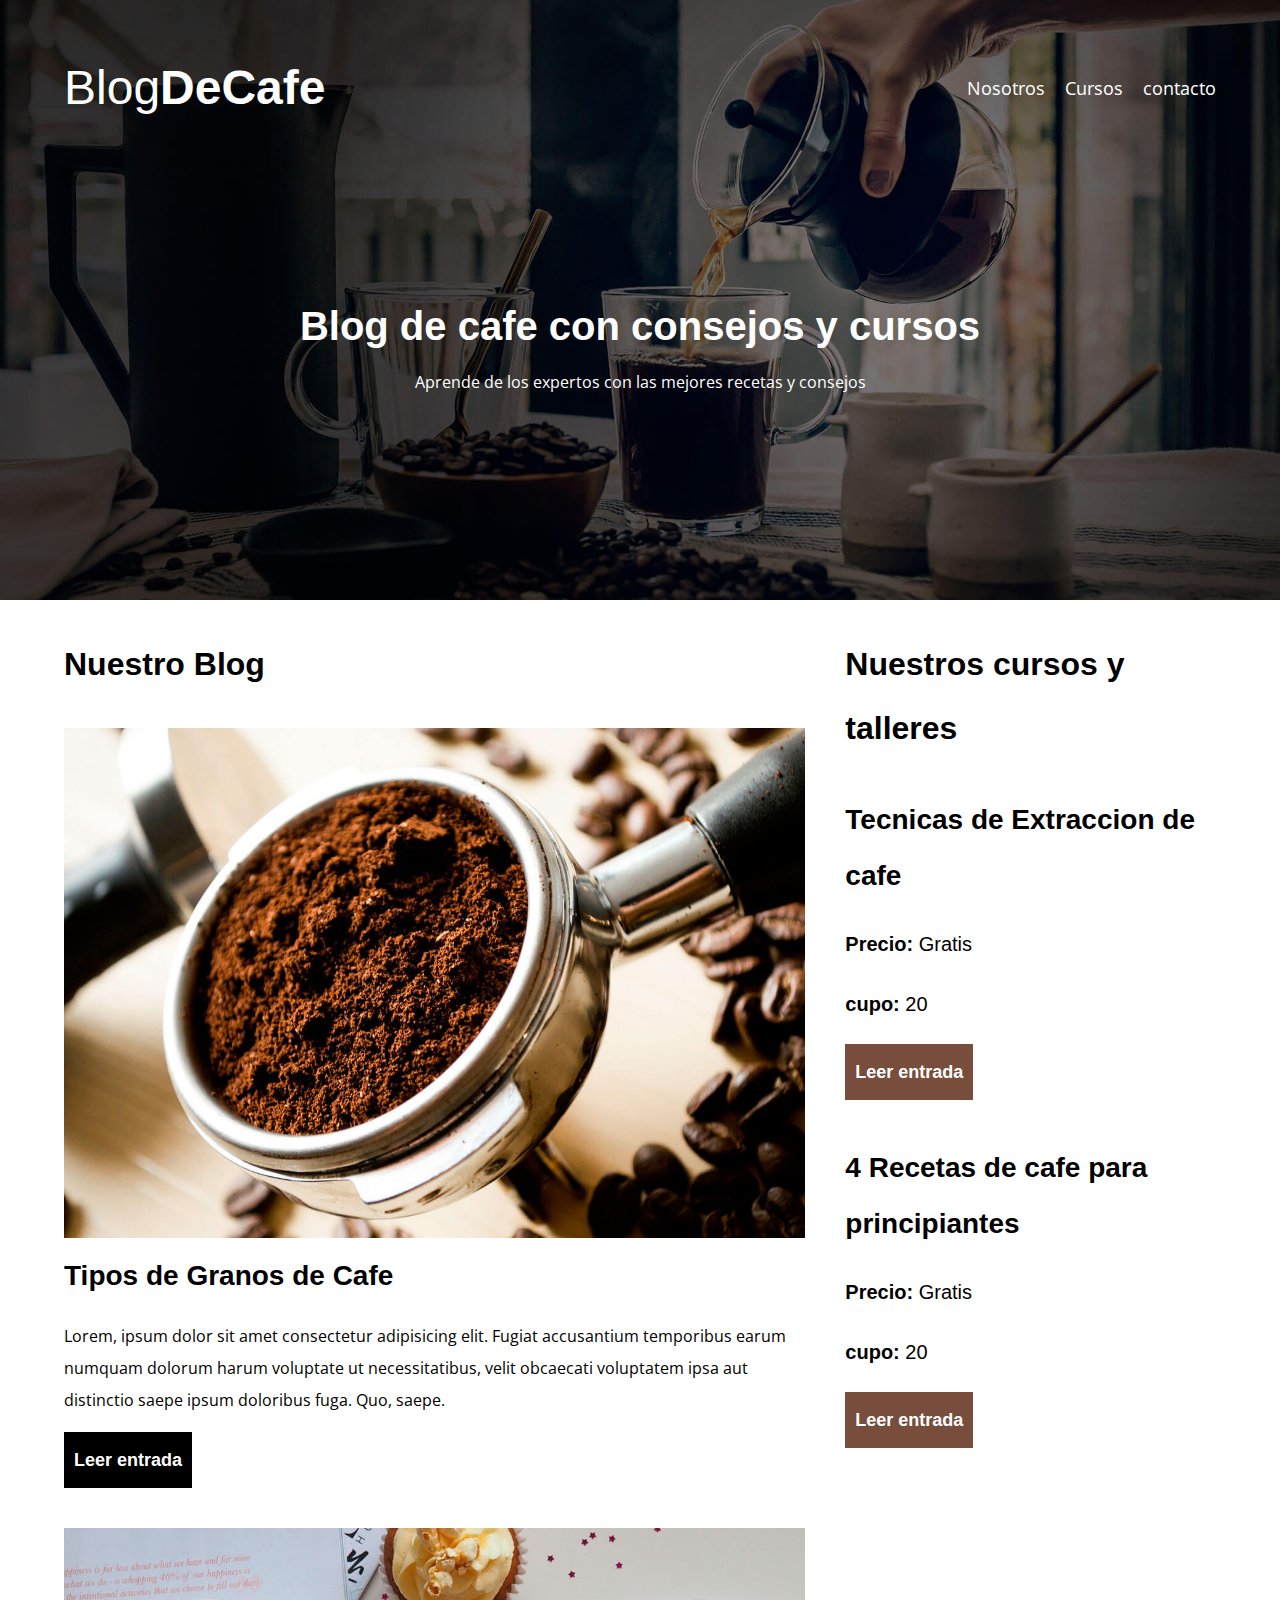
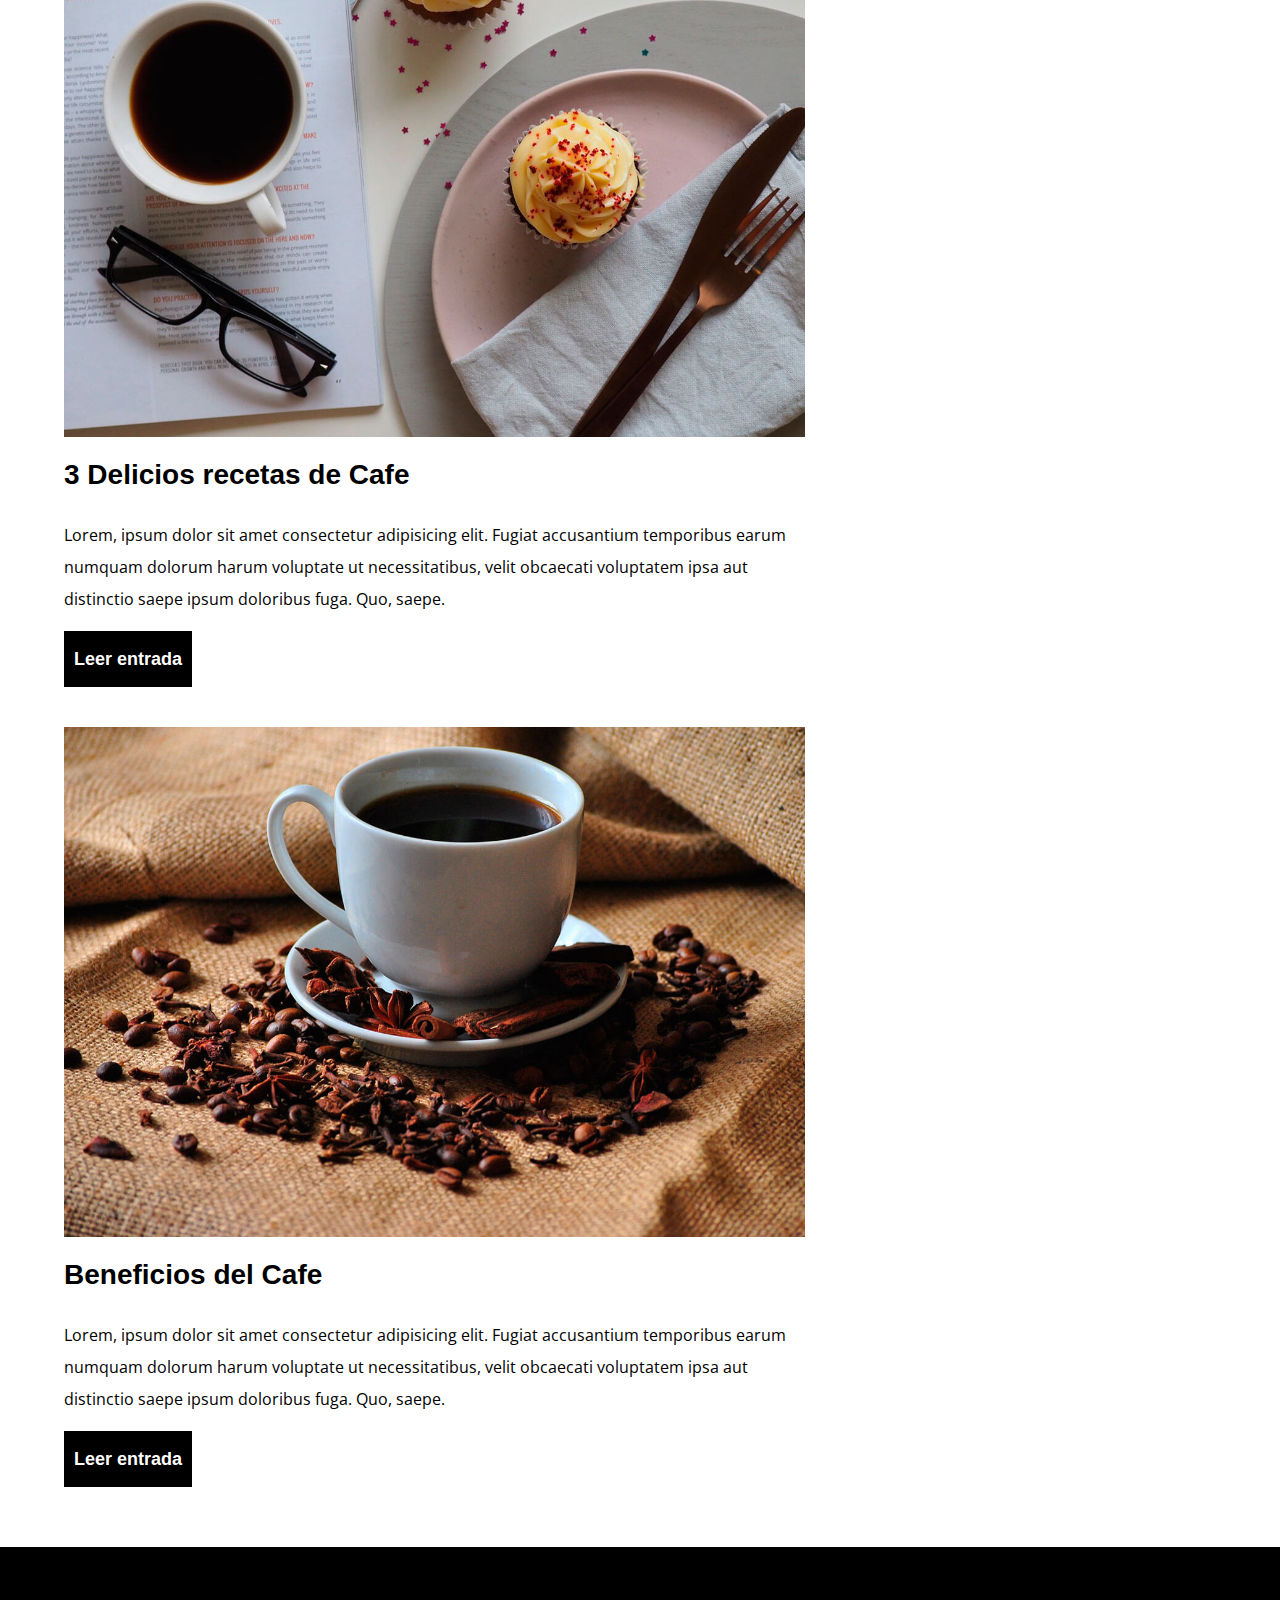
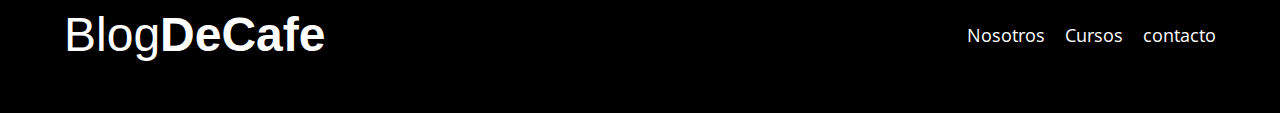
<file: index.html>
<!DOCTYPE html>
<html lang="en">
<head>
    <meta charset="UTF-8">
    <meta name="viewport" content="width=device-width, initial-scale=1.0">
    <title>BlogdeCafe</title>
    <link rel="stylesheet" href="css/normalize.css">
    <link rel="stylesheet" href="css/style.css">
    <link rel="preconnect" href="https://fonts.googleapis.com">
    <link rel="preconnect" href="https://fonts.gstatic.com" crossorigin>
    <link href="https://fonts.googleapis.com/css2?family=Open+Sans:ital,wght@0,300..800;1,300..800&family=PT+Sans:ital,wght@0,400;0,700;1,400;1,700&display=swap" rel="stylesheet">

    
</head>
<body>
    
    <header class="header">

        <div class="contenedor">
            <div class="barra">
                <a class="logo" href="index.html">
                    <h1 class="logo__nombre no-margin centrar-texto">Blog<span class="logo__bold">DeCafe</span></h1> 
                </a>

                <nav class="navegacion">
                    <a href="nosotros.html" class="navegacion__enlace">Nosotros</a>
                    <a href="cursos.html" class="navegacion__enlace">Cursos</a>
                    <a href="contacto.html" class="navegacion__enlace">contacto</a>
                </nav>

            </div>
        </div>

        <div class="header__texto">
            <h2 class="no-margin">Blog de cafe con consejos y cursos</h2>
            <p class="no-margin">Aprende de los expertos con las mejores recetas y consejos</p>
        </div>
    </header>

    <div class="contenedor contenido-principal">
        <main class="blog">
            <h3>Nuestro Blog</h3>

            <article class="entrada">
                <div class="entrada__imagen">
                    <img src="img/img/blog1.jpg" alt="Imagen blog">
                </div>

                <div class="entrada__contenido">
                    <h4 class="no-margin">Tipos de Granos de Cafe</h4>
                    <p>Lorem, ipsum dolor sit amet consectetur adipisicing elit. Fugiat accusantium temporibus earum numquam dolorum harum voluptate ut necessitatibus,
                         velit obcaecati voluptatem ipsa aut distinctio saepe ipsum doloribus fuga. Quo, saepe.</p>
                    <a href="entrada.html" class="boton boton--primario">Leer entrada</a>                         
                </div>
            </article>

            <article class="entrada">
                <div class="entrada__imagen">
                    <img src="img/img/blog2.jpg" alt="Imagen blog">
                </div>

                <div class="entrada__contenido">
                    <h4 class="no-margin">3 Delicios recetas de Cafe</h4>
                    <p>Lorem, ipsum dolor sit amet consectetur adipisicing elit. Fugiat accusantium temporibus earum numquam dolorum harum voluptate ut necessitatibus,
                         velit obcaecati voluptatem ipsa aut distinctio saepe ipsum doloribus fuga. Quo, saepe.</p>
                    <a href="entrada.html" class="boton boton--primario">Leer entrada</a>                         
                </div>
            </article>

            <article class="entrada">
                <div class="entrada__imagen">
                    <img src="img/img/blog3.jpg" alt="Imagen blog">
                </div>

                <div class="entrada__contenido">
                    <h4 class="no-margin">Beneficios del Cafe</h4>
                    <p>Lorem, ipsum dolor sit amet consectetur adipisicing elit. Fugiat accusantium temporibus earum numquam dolorum harum voluptate ut necessitatibus,
                         velit obcaecati voluptatem ipsa aut distinctio saepe ipsum doloribus fuga. Quo, saepe.</p>
                    <a href="entrada.html" class="boton boton--primario">Leer entrada</a>                         
                </div>
            </article>
            
        </main>

        <aside class="sidebar">
            <h3>Nuestros cursos y talleres</h3>

            <ul class="cursos no-padding">
                <li class="widget-curso">
                    <h4 class="no-margin">Tecnicas de Extraccion de cafe</h4>
                    <p class="widget-curso__label">Precio:
                        <span class="widget-curso__info">Gratis</span>
                    </p>
                    <p class="widget-curso__label">cupo:
                        <span class="widget-curso__info">20</span>
                    </p>
                    <a href="entrada.html" class="boton boton--secundario">Leer entrada</a>
                </li>

                <li class="widget-curso">
                    <h4 class="no-margin">4 Recetas de cafe para principiantes</h4>
                    <p class="widget-curso__label">Precio:
                        <span class="widget-curso__info">Gratis</span>
                    </p>
                    <p class="widget-curso__label">cupo:
                        <span class="widget-curso__info">20</span>
                    </p>
                    <a href="entrada.html" class="boton boton--secundario">Leer entrada</a>
                </li>
            </ul>
        </aside>
    </div>

    <footer class="footer">
        <div class="contenedor">
            <div class="barra">
                <a class="logo" href="index.html">
                    <h1 class="logo__nombre no-margin centrar-texto">Blog<span class="logo__bold">DeCafe</span></h1> 
                </a>

                <nav class="navegacion">
                    <a href="nosotros.html" class="navegacion__enlace">Nosotros</a>
                    <a href="cursos.html" class="navegacion__enlace">Cursos</a>
                    <a href="contacto.html" class="navegacion__enlace">contacto</a>
                </nav>

            </div>
        </div>
    </footer>

</body>
</html>
</file>
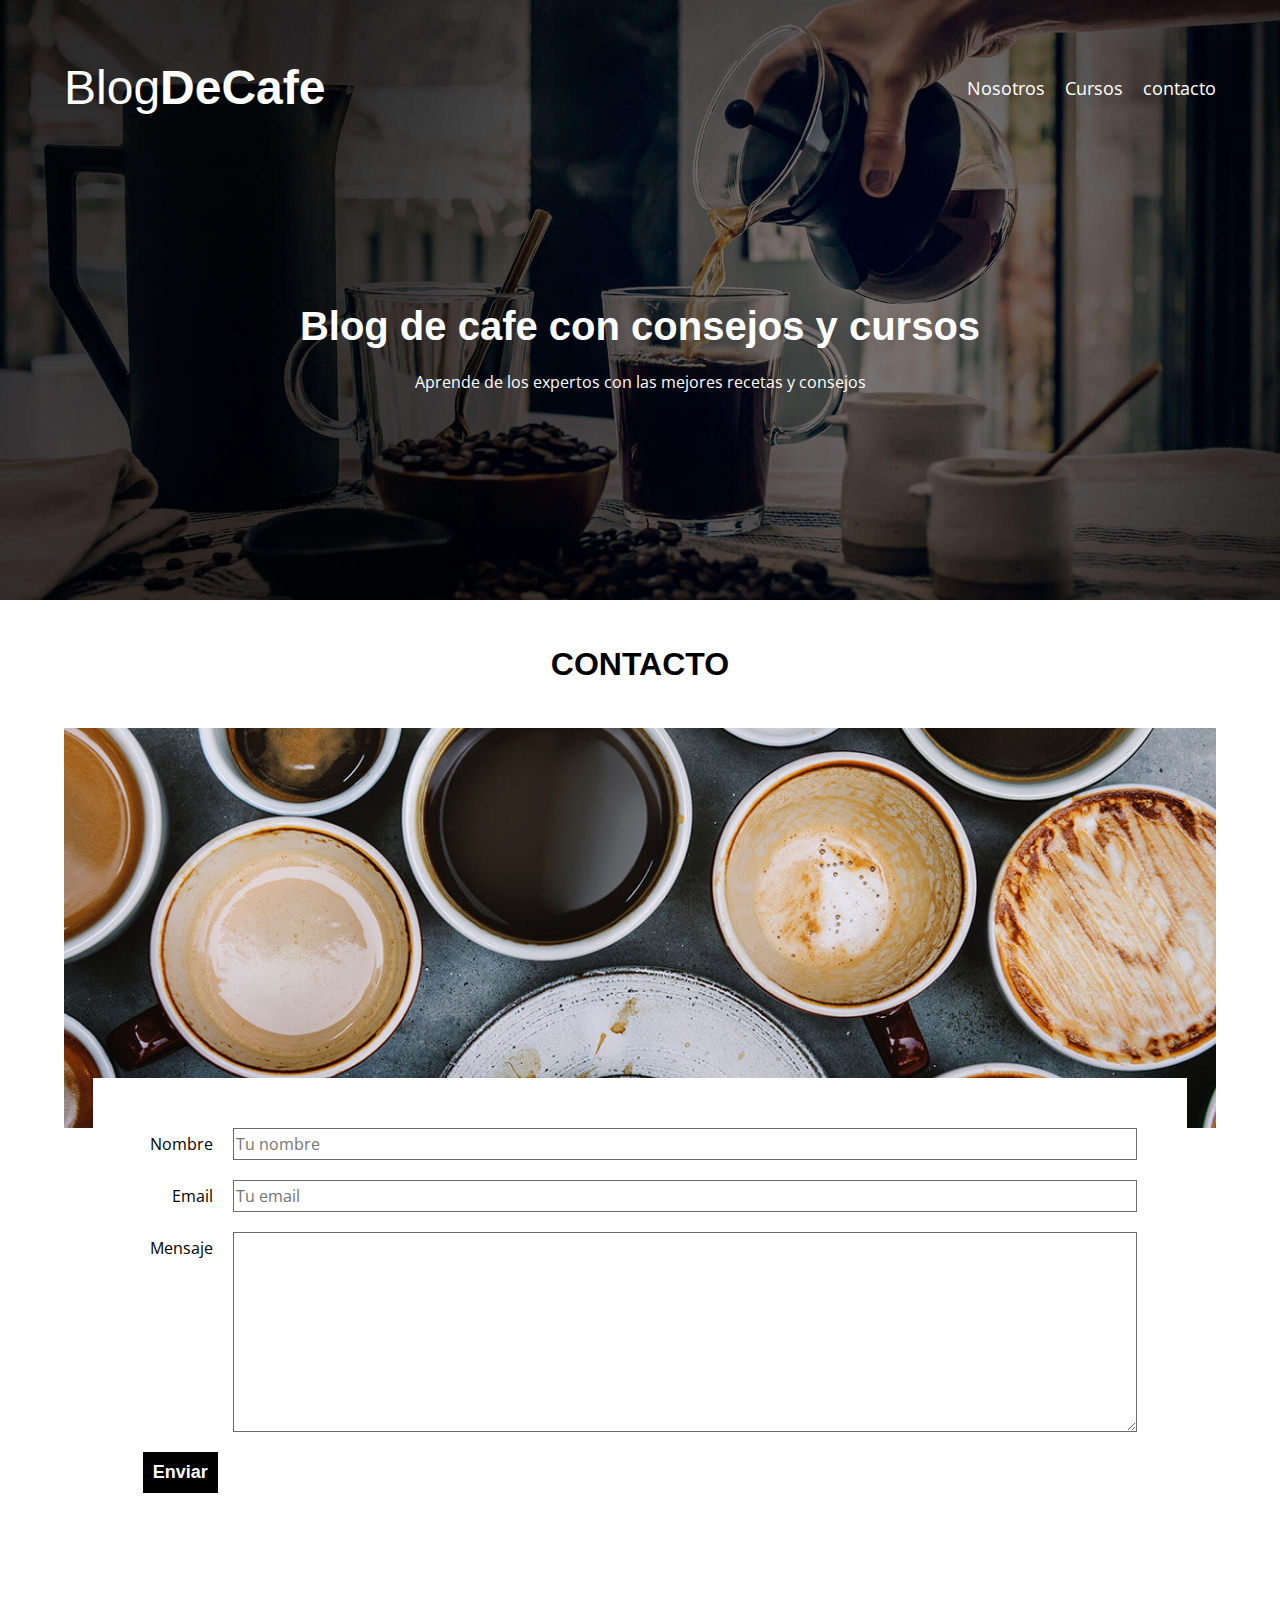
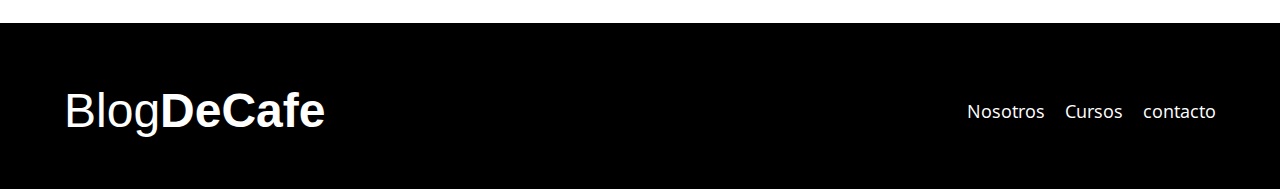
<file: contacto.html>
<!DOCTYPE html>
<html lang="en">
<head>
    <meta charset="UTF-8">
    <meta name="viewport" content="width=device-width, initial-scale=1.0">
    <title>BlogdeCafe</title>
    <link rel="stylesheet" href="css/normalize.css">
    <link rel="stylesheet" href="css/style.css">
    <link rel="preconnect" href="https://fonts.googleapis.com">
    <link rel="preconnect" href="https://fonts.gstatic.com" crossorigin>
    <link href="https://fonts.googleapis.com/css2?family=Open+Sans:ital,wght@0,300..800;1,300..800&family=PT+Sans:ital,wght@0,400;0,700;1,400;1,700&display=swap" rel="stylesheet">

    
</head>
<body>
    
    <header class="header">

        <div class="contenedor">
            <div class="barra">
                <a class="logo" href="index.html">
                    <h1 class="logo__nombre no-margin centrar-texto">Blog<span class="logo__bold">DeCafe</span></h1> 
                </a>

                <nav class="navegacion">
                    <a href="nosotros.html" class="navegacion__enlace">Nosotros</a>
                    <a href="cursos.html" class="navegacion__enlace">Cursos</a>
                    <a href="contacto.html" class="navegacion__enlace">contacto</a>
                </nav>

            </div>
        </div>

        <div class="header__texto">
            <h2 class="no-margin">Blog de cafe con consejos y cursos</h2>
            <p class="no-margin">Aprende de los expertos con las mejores recetas y consejos</p>
        </div>
    </header>

    <main class="contenedor">
        <h3 class="centrar-texto">CONTACTO</h3>

        <div class="contacto-bg"></div>

        <form class="formulario">
            <div class="campo">
                <label class="campo__label" for="nombre" >Nombre</label>
                <input class="campo__field" type="text" placeholder="Tu nombre" id="nombre">
            </div>
            <div class="campo">
                <label class="campo__label" for="email" >Email</label>
                <input class="campo__field" type="email" placeholder="Tu email" id="email">
            </div>    
            <div class="campo">
                <label class="campo__label" for="mensaje" >Mensaje</label>
                <textarea  class="campo__field campo__field--textarea" id="mensaje"></textarea>
            </div> 

            <div class="campo">
                <input type="submit" value="Enviar" class="boton boton--primario">
            </div>

        </form>

    </main>

    <footer class="footer">
        <div class="contenedor">
            <div class="barra">
                <a class="logo" href="index.html">
                    <h1 class="logo__nombre no-margin centrar-texto">Blog<span class="logo__bold">DeCafe</span></h1> 
                </a>

                <nav class="navegacion">
                    <a href="nosotros.html" class="navegacion__enlace">Nosotros</a>
                    <a href="cursos.html" class="navegacion__enlace">Cursos</a>
                    <a href="contacto.html" class="navegacion__enlace">contacto</a>
                </nav>

            </div>
        </div>
    </footer>

</body>
</html>
</file>
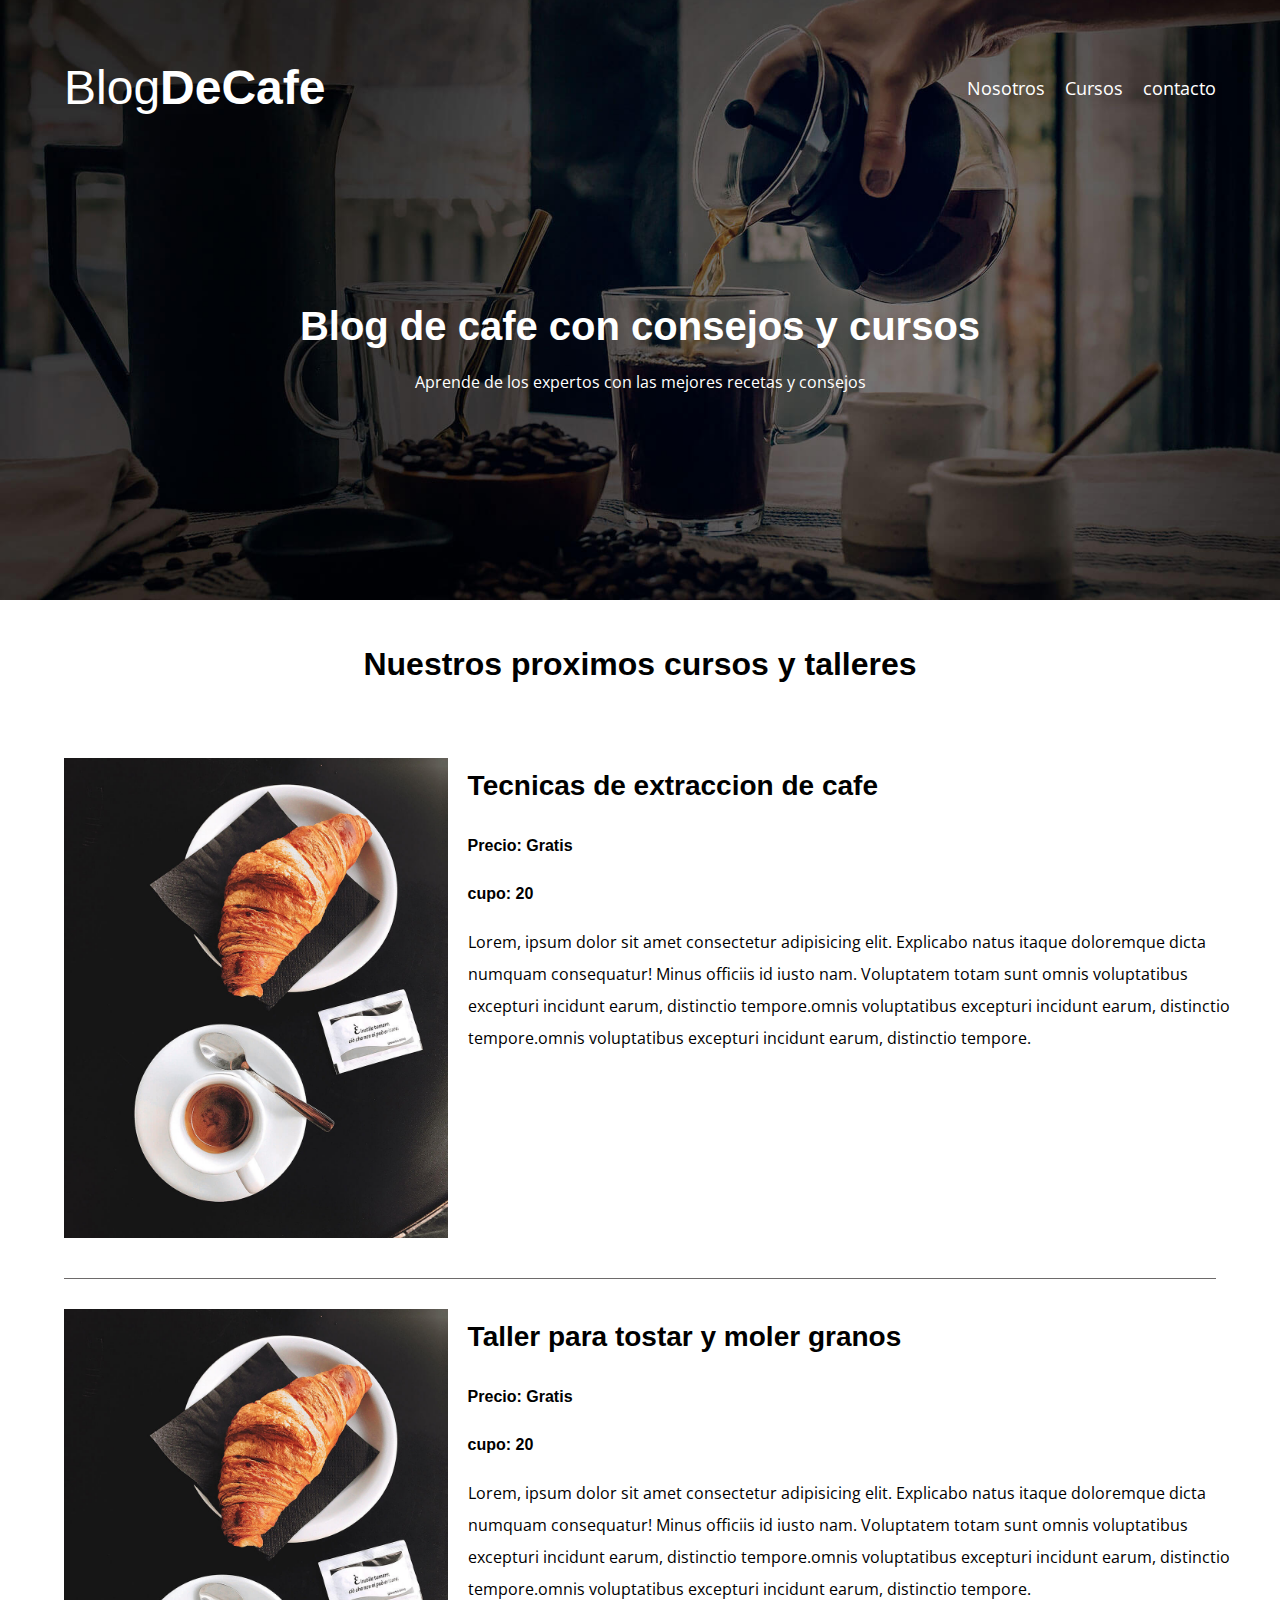
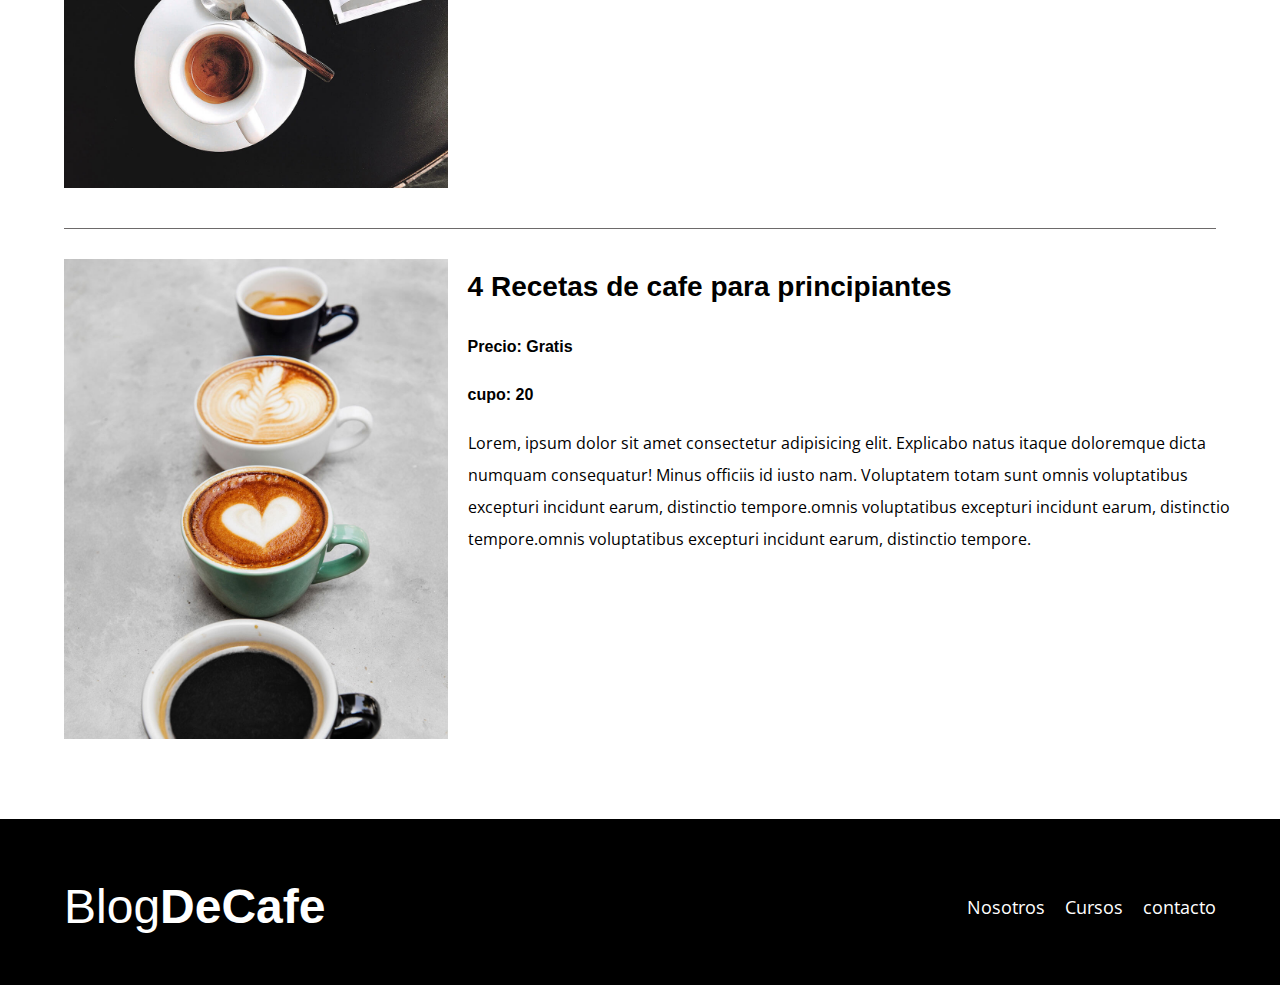
<file: cursos.html>
<!DOCTYPE html>
<html lang="en">
<head>
    <meta charset="UTF-8">
    <meta name="viewport" content="width=device-width, initial-scale=1.0">
    <title>BlogdeCafe</title>
    <link rel="stylesheet" href="css/normalize.css">
    <link rel="stylesheet" href="css/style.css">
    <link rel="preconnect" href="https://fonts.googleapis.com">
    <link rel="preconnect" href="https://fonts.gstatic.com" crossorigin>
    <link href="https://fonts.googleapis.com/css2?family=Open+Sans:ital,wght@0,300..800;1,300..800&family=PT+Sans:ital,wght@0,400;0,700;1,400;1,700&display=swap" rel="stylesheet">

    
</head>
<body>
    
    <header class="header">

        <div class="contenedor">
            <div class="barra">
                <a class="logo" href="index.html">
                    <h1 class="logo__nombre no-margin centrar-texto">Blog<span class="logo__bold">DeCafe</span></h1> 
                </a>

                <nav class="navegacion">
                    <a href="nosotros.html" class="navegacion__enlace">Nosotros</a>
                    <a href="cursos.html" class="navegacion__enlace">Cursos</a>
                    <a href="contacto.html" class="navegacion__enlace">contacto</a>
                </nav>

            </div>
        </div>

        <div class="header__texto">
            <h2 class="no-margin">Blog de cafe con consejos y cursos</h2>
            <p class="no-margin">Aprende de los expertos con las mejores recetas y consejos</p>
        </div>
    </header>

    <main class="contenedor">
        <h3 class="centrar-texto">Nuestros proximos cursos y talleres</h3>

        <div class="curso">
            <div class="curso__imagen">
                <img src="img/img/curso1.jpg" alt="imagen del curso">
            </div>

            <div class="curso__informacion">
                    <h4 class="no-margin">Tecnicas de extraccion de cafe</h4>
                    <p class="curso__label">Precio:
                        <span class="curso__info">Gratis</span>
                    </p>
                    <p class="curso__label">cupo:
                        <span class="curso__info">20</span>
                </p>
                <p class="curso__descripcion">Lorem, ipsum dolor sit amet consectetur adipisicing elit. Explicabo natus itaque doloremque dicta numquam consequatur! Minus officiis id iusto nam. 
                    Voluptatem totam sunt omnis voluptatibus excepturi incidunt earum, 
                    distinctio tempore.omnis voluptatibus excepturi incidunt earum, 
                    distinctio tempore.omnis voluptatibus excepturi incidunt earum, 
                    distinctio tempore.</p>
            </div><!-- curso informacion -->
        </div> <!-- ESTE CIERRA EL CURSO -->

        <div class="curso">
            <div class="curso__imagen">
                <img src="img/img/curso1.jpg" alt="imagen del curso">
            </div>

            <div class="curso__informacion">
                    <h4 class="no-margin">Taller para tostar y moler granos</h4>
                    <p class="curso__label">Precio:
                        <span class="curso__info">Gratis</span>
                    </p>
                    <p class="curso__label">cupo:
                        <span class="curso__info">20</span>
                </p>
                <p class="curso__descripcion">Lorem, ipsum dolor sit amet consectetur adipisicing elit. Explicabo natus itaque doloremque dicta numquam consequatur! Minus officiis id iusto nam. 
                    Voluptatem totam sunt omnis voluptatibus excepturi incidunt earum, 
                    distinctio tempore.omnis voluptatibus excepturi incidunt earum, 
                    distinctio tempore.omnis voluptatibus excepturi incidunt earum, 
                    distinctio tempore.</p>
            </div><!-- curso informacion -->
        </div> <!-- ESTE CIERRA EL CURSO -->

        <div class="curso">
            <div class="curso__imagen">
                <img src="img/img/curso3.jpg" alt="imagen del curso">
            </div>

            <div class="curso__informacion">
                    <h4 class="no-margin">4 Recetas de cafe para principiantes</h4>
                    <p class="curso__label">Precio:
                        <span class="curso__info">Gratis</span>
                    </p>
                    <p class="curso__label">cupo:
                        <span class="curso__info">20</span>
                </p>
                <p class="curso__descripcion">Lorem, ipsum dolor sit amet consectetur adipisicing elit. Explicabo natus itaque doloremque dicta numquam consequatur! Minus officiis id iusto nam. 
                    Voluptatem totam sunt omnis voluptatibus excepturi incidunt earum, 
                    distinctio tempore.omnis voluptatibus excepturi incidunt earum, 
                    distinctio tempore.omnis voluptatibus excepturi incidunt earum, 
                    distinctio tempore.</p>
            </div><!-- curso informacion -->
        </div> <!-- ESTE CIERRA EL CURSO -->

    </main>

    <footer class="footer">
        <div class="contenedor">
            <div class="barra">
                <a class="logo" href="index.html">
                    <h1 class="logo__nombre no-margin centrar-texto">Blog<span class="logo__bold">DeCafe</span></h1> 
                </a>

                <nav class="navegacion">
                    <a href="nosotros.html" class="navegacion__enlace">Nosotros</a>
                    <a href="cursos.html" class="navegacion__enlace">Cursos</a>
                    <a href="contacto.html" class="navegacion__enlace">contacto</a>
                </nav>

            </div>
        </div>
    </footer>

</body>
</html>
</file>
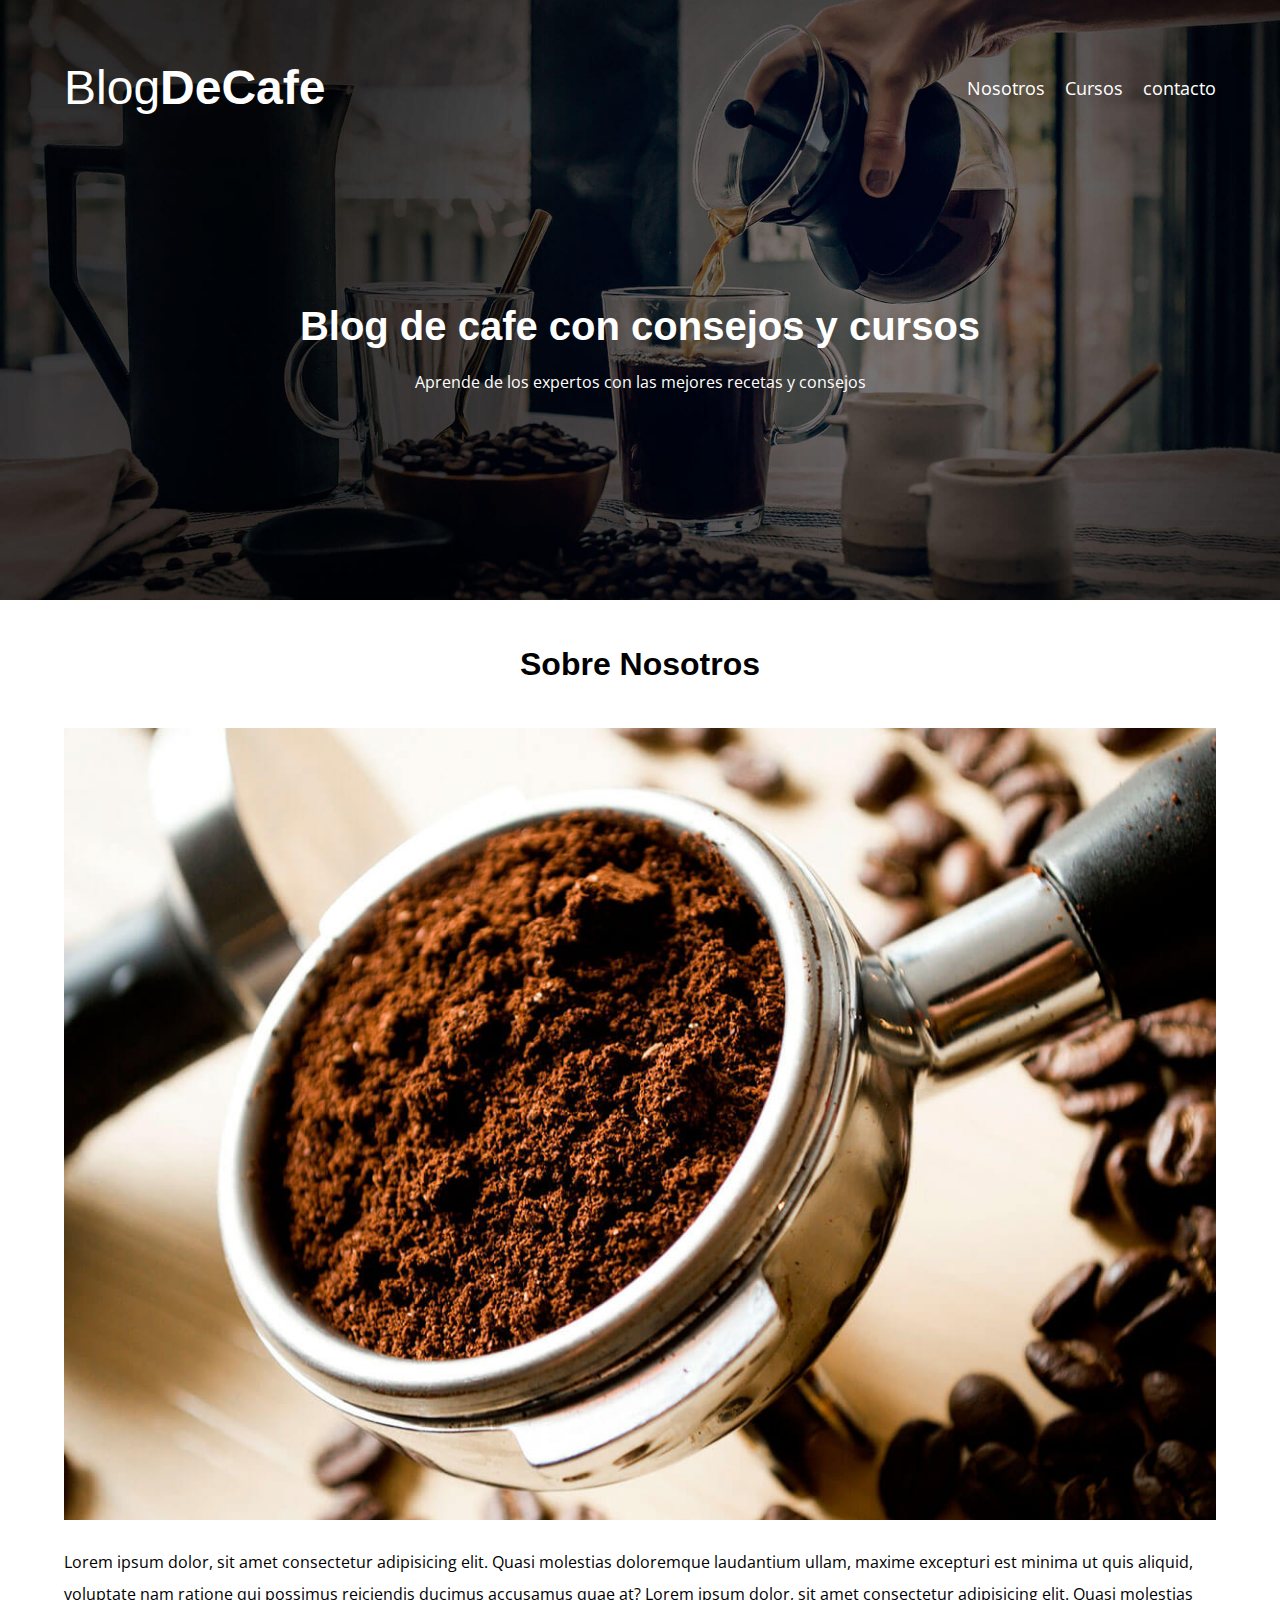
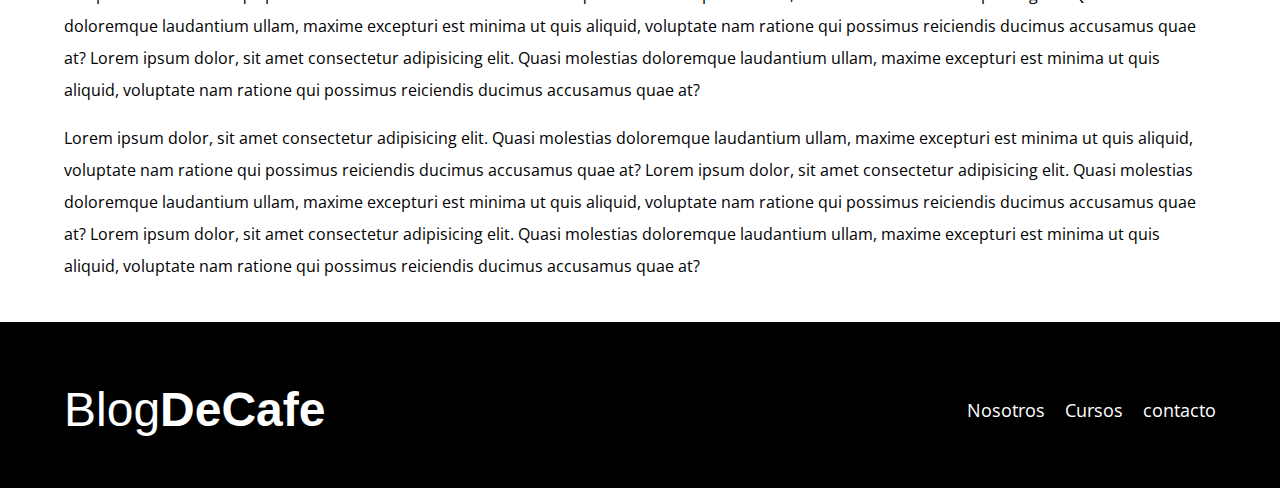
<file: entrada.html>
<!DOCTYPE html>
<html lang="en">
<head>
    <meta charset="UTF-8">
    <meta name="viewport" content="width=device-width, initial-scale=1.0">
    <title>BlogdeCafe</title>
    <link rel="stylesheet" href="css/normalize.css">
    <link rel="stylesheet" href="css/style.css">
    <link rel="preconnect" href="https://fonts.googleapis.com">
    <link rel="preconnect" href="https://fonts.gstatic.com" crossorigin>
    <link href="https://fonts.googleapis.com/css2?family=Open+Sans:ital,wght@0,300..800;1,300..800&family=PT+Sans:ital,wght@0,400;0,700;1,400;1,700&display=swap" rel="stylesheet">

    
</head>
<body>
    
    <header class="header">

        <div class="contenedor">
            <div class="barra">
                <a class="logo" href="index.html">
                    <h1 class="logo__nombre no-margin centrar-texto">Blog<span class="logo__bold">DeCafe</span></h1> 
                </a>

                <nav class="navegacion">
                    <a href="nosotros.html" class="navegacion__enlace">Nosotros</a>
                    <a href="cursos.html" class="navegacion__enlace">Cursos</a>
                    <a href="contacto.html" class="navegacion__enlace">contacto</a>
                </nav>

            </div>
        </div>

        <div class="header__texto">
            <h2 class="no-margin">Blog de cafe con consejos y cursos</h2>
            <p class="no-margin">Aprende de los expertos con las mejores recetas y consejos</p>
        </div>
    </header>

    <main class="contenedor">
        <h3 class="centrar-texto">Sobre Nosotros</h3>

        <img src="img/img/blog1.jpg" alt="imagagen del blog">

        <p>Lorem ipsum dolor, sit amet consectetur adipisicing elit. Quasi molestias doloremque laudantium ullam, maxime excepturi est minima ut quis aliquid, 
            voluptate nam ratione qui possimus reiciendis ducimus accusamus quae at?
            Lorem ipsum dolor, sit amet consectetur adipisicing elit. Quasi molestias doloremque laudantium ullam, maxime excepturi est minima ut quis aliquid, 
            voluptate nam ratione qui possimus reiciendis ducimus accusamus quae at?
            Lorem ipsum dolor, sit amet consectetur adipisicing elit. Quasi molestias doloremque laudantium ullam, maxime excepturi est minima ut quis aliquid, 
            voluptate nam ratione qui possimus reiciendis ducimus accusamus quae at?</p>
        <p>
            Lorem ipsum dolor, sit amet consectetur adipisicing elit. Quasi molestias doloremque laudantium ullam, maxime excepturi est minima ut quis aliquid, 
            voluptate nam ratione qui possimus reiciendis ducimus accusamus quae at?
            Lorem ipsum dolor, sit amet consectetur adipisicing elit. Quasi molestias doloremque laudantium ullam, maxime excepturi est minima ut quis aliquid, 
            voluptate nam ratione qui possimus reiciendis ducimus accusamus quae at?
            Lorem ipsum dolor, sit amet consectetur adipisicing elit. Quasi molestias doloremque laudantium ullam, maxime excepturi est minima ut quis aliquid, 
            voluptate nam ratione qui possimus reiciendis ducimus accusamus quae at?
        </p>    

    </main>

    <footer class="footer">
        <div class="contenedor">
            <div class="barra">
                <a class="logo" href="index.html">
                    <h1 class="logo__nombre no-margin centrar-texto">Blog<span class="logo__bold">DeCafe</span></h1> 
                </a>

                <nav class="navegacion">
                    <a href="nosotros.html" class="navegacion__enlace">Nosotros</a>
                    <a href="cursos.html" class="navegacion__enlace">Cursos</a>
                    <a href="contacto.html" class="navegacion__enlace">contacto</a>
                </nav>

            </div>
        </div>
    </footer>

</body>
</html>
</file>
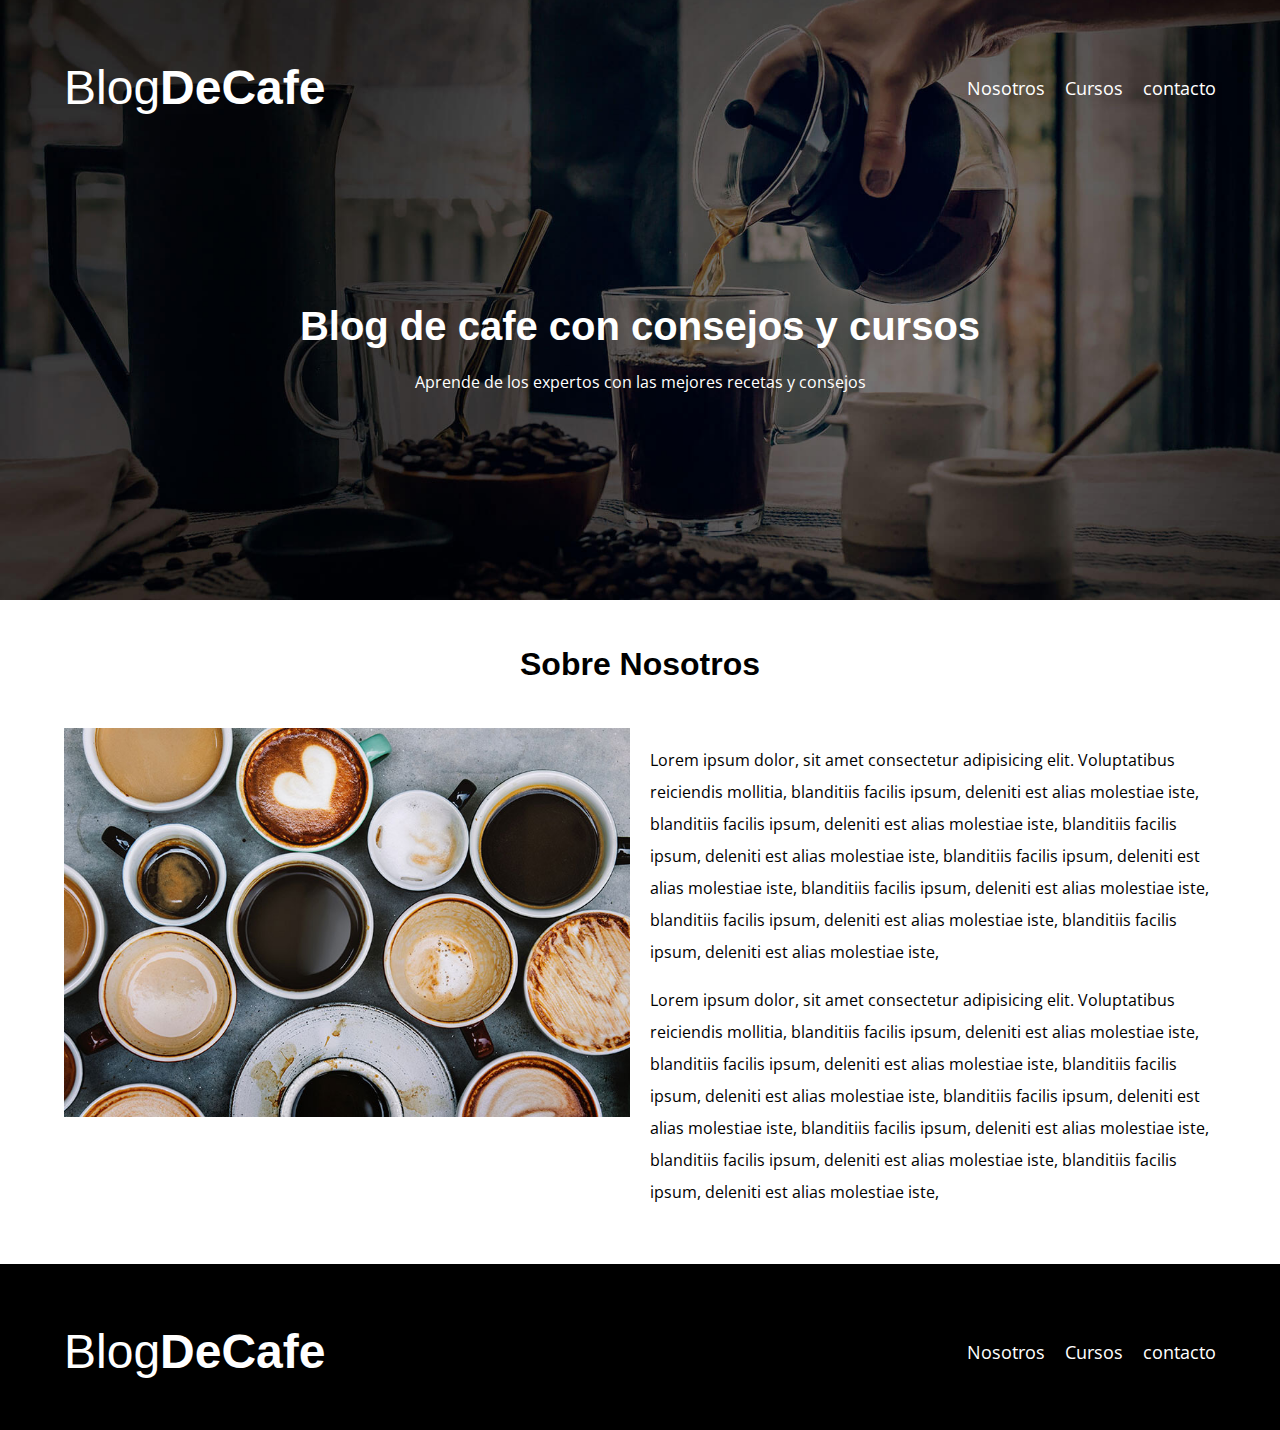
<file: nosotros.html>
<!DOCTYPE html>
<html lang="en">
<head>
    <meta charset="UTF-8">
    <meta name="viewport" content="width=device-width, initial-scale=1.0">
    <title>BlogdeCafe</title>
    <link rel="stylesheet" href="css/normalize.css">
    <link rel="stylesheet" href="css/style.css">
    <link rel="preconnect" href="https://fonts.googleapis.com">
    <link rel="preconnect" href="https://fonts.gstatic.com" crossorigin>
    <link href="https://fonts.googleapis.com/css2?family=Open+Sans:ital,wght@0,300..800;1,300..800&family=PT+Sans:ital,wght@0,400;0,700;1,400;1,700&display=swap" rel="stylesheet">

    
</head>
<body>
    
    <header class="header">

        <div class="contenedor">
            <div class="barra">
                <a class="logo" href="index.html">
                    <h1 class="logo__nombre no-margin centrar-texto">Blog<span class="logo__bold">DeCafe</span></h1> 
                </a>

                <nav class="navegacion">
                    <a href="nosotros.html" class="navegacion__enlace">Nosotros</a>
                    <a href="cursos.html" class="navegacion__enlace">Cursos</a>
                    <a href="contacto.html" class="navegacion__enlace">contacto</a>
                </nav>

            </div>
        </div>

        <div class="header__texto">
            <h2 class="no-margin">Blog de cafe con consejos y cursos</h2>
            <p class="no-margin">Aprende de los expertos con las mejores recetas y consejos</p>
        </div>
    </header>

    <main class="contenedor">
        <h3 class="centrar-texto">Sobre Nosotros</h3>


        <div class="sobre-nosotros">
            <div class="sobre-nosotros__imagen">
                <img src="img/img/nosotros.jpg" alt="imagen nosotros">
            </div>

            <div class="sobre-nosotros__texto">
                <p>Lorem ipsum dolor, sit amet consectetur adipisicing elit. 
                    Voluptatibus reiciendis mollitia, blanditiis facilis ipsum,
                     deleniti est alias molestiae iste, blanditiis facilis ipsum,
                     deleniti est alias molestiae iste, blanditiis facilis ipsum,
                     deleniti est alias molestiae iste,  blanditiis facilis ipsum,
                     deleniti est alias molestiae iste, blanditiis facilis ipsum,
                     deleniti est alias molestiae iste,  blanditiis facilis ipsum,
                     deleniti est alias molestiae iste, blanditiis facilis ipsum,
                     deleniti est alias molestiae iste, 

                     <p>Lorem ipsum dolor, sit amet consectetur adipisicing elit. 
                        Voluptatibus reiciendis mollitia, blanditiis facilis ipsum,
                         deleniti est alias molestiae iste, blanditiis facilis ipsum,
                         deleniti est alias molestiae iste, blanditiis facilis ipsum,
                         deleniti est alias molestiae iste,  blanditiis facilis ipsum,
                         deleniti est alias molestiae iste, blanditiis facilis ipsum,
                         deleniti est alias molestiae iste,  blanditiis facilis ipsum,
                         deleniti est alias molestiae iste, blanditiis facilis ipsum,
                         deleniti est alias molestiae iste, 
                    
            </div>
        </div>
    </main>

    <footer class="footer">
        <div class="contenedor">
            <div class="barra">
                <a class="logo" href="index.html">
                    <h1 class="logo__nombre no-margin centrar-texto">Blog<span class="logo__bold">DeCafe</span></h1> 
                </a>

                <nav class="navegacion">
                    <a href="nosotros.html" class="navegacion__enlace">Nosotros</a>
                    <a href="cursos.html" class="navegacion__enlace">Cursos</a>
                    <a href="contacto.html" class="navegacion__enlace">contacto</a>
                </nav>

            </div>
        </div>
    </footer>

</body>
</html>
</file>
<file: css/style.css>
:root{
    --fuenteHeading: 'PTSans' , sans-serif;
    --fuenteParrafos: 'Open sans' , sans-serif;

    --primario: #784D3C;
    --blanco: #ffffff;
    --negro: #000000;
    --gris: #6d6a6a;

}

html{
    box-sizing: border-box;
    font-size: 62.5%;
}

*,*:before, *:after{
    box-sizing: inherit;
}

body{
    font-family: var(--fuenteParrafos);
    font-size: 1.6rem;
    line-height: 2;
}

/** GLOBALES **/

.contenedor{
    max-width: 120rem;
    width: 90%;
    margin: 0 auto;
}

a{
    text-decoration: none;
}

h1,h2,h3,h4{
    font-family: var(--fuenteHeading);
    line-height: 2;
}

h1{
    font-size: 4.8rem;
}

h2{
    font-size: 4rem;
}
h3{
    font-size: 3.2rem;
}

h4{
    font-size: 2.8rem;
}

img{
    max-width: 100%;
}


/** utilidades **/

.no-margin{
    margin: 0;
}

.no-padding{
    padding: 0;
}

.centrar-texto{
    text-align: center;
}


/** HEADER **/

.header{
    background-image: url(../img/img/banner.jpg);
    height: 60rem;
    background-size: cover;
    background-repeat: no-repeat;
    background-position: center center;
}

.header__texto{
    text-align: center;
    color: var(--blanco);
    margin-top: 5rem;
}

@media (min-width: 768px) {
     .header__texto{
        margin-top: 15rem;
     }
}

.barra{
    padding-top: 4rem;
}

@media (min-width: 768px) {
     .barra{
        display: flex;
        justify-content: space-between;
        align-items: center;
     }
}

.logo{
    color: var(--blanco);
}

.logo__nombre{
    font-weight: 400;
}

.logo__bold{
    font-weight: 700;
}

@media (min-width: 768px) {
     .navegacion{
        display: flex;
        gap: 2rem;
     }
}

.navegacion__enlace{
    display: block;
    text-align: center;
    font-size: 1.8rem;
    color: var(--blanco);    
}


@media (min-width: 768px) {
     .contenido-principal{
        display: grid;
        grid-template-columns: 2fr 1fr;
        column-gap: 4rem;
     }
}

.entrada{
    border-bottom: 1px var(--gris);
    margin-bottom: 2rem;
}

.entrada:last-of-type{
    border: none;
    margin-bottom: 0;
}

.boton{
    display: block;
    font-family: var(--fuenteHeading);
    color: var(--blanco);
    text-align: center;
    padding: 1rem;
    font-size: 1.8rem;
    font-weight: 700;
    margin-bottom: 2rem;
    border: none;
}

@media (min-width: 768px) {
     .boton{
        display: inline-block;
     }
}

.boton:hover{
    cursor: pointer;
}

.boton--primario{
    background-color: var(--negro);

}

.boton--secundario{
    background-color: var(--primario);

}

.cursos{
    list-style: none;
}

.widget-curso{
    border-bottom: 1px var(--gris);
    margin-bottom: 2rem;
}
.widget-curso:last-of-type{
    border: none;
    margin-bottom: 0;
}


.widget-curso__label,
.curso__label{
    font-family: var(--fuenteHeading);
    font-weight: bold;
}

.widget-curso__info{
    font-weight: 400;
}

.widget-curso__info,
.widget-curso__label{
    font-size: 2rem;
}

.footer{
    background-color: var(--negro);
    padding-bottom: 3rem;
    margin-top: 4rem;
}

/** SOBRE NOSOTROS **/

@media (min-width: 768px) {
     .sobre-nosotros{
        display: grid;
        grid-template-columns: repeat(2,1fr);
        column-gap: 2rem;
     }


}

.curso{
    padding: 3rem 0;
    border-bottom: 1px solid var(--gris);

}

@media (min-width: 768px) {
    .curso{
        display: grid;
        grid-template-columns: 33.3% 66.3%;
        gap: 2rem;
    }
}

.curso:last-of-type{
    border: none;
}


/** CONTACTO **/

.contacto-bg{
    background-image: url(../img/img/contacto.jpg);
    height: 40rem;
    background-size: cover;
    background-repeat: no-repeat; 
}

.formulario{
    background-color: var(--blanco);
    margin: -5rem auto 0 auto;
    width: 95%;
    padding: 5rem;

}

.campo{
    display: flex;
    margin-bottom: 2rem;

}

.campo__label{
    flex: 0 0 9rem;
    text-align: right;
    padding-right: 2rem;
}

.campo__field{
    flex: 1;
    border: 1px solid var(--gris);
}

.campo__field--textarea{
    height: 200px;
}
</file>
